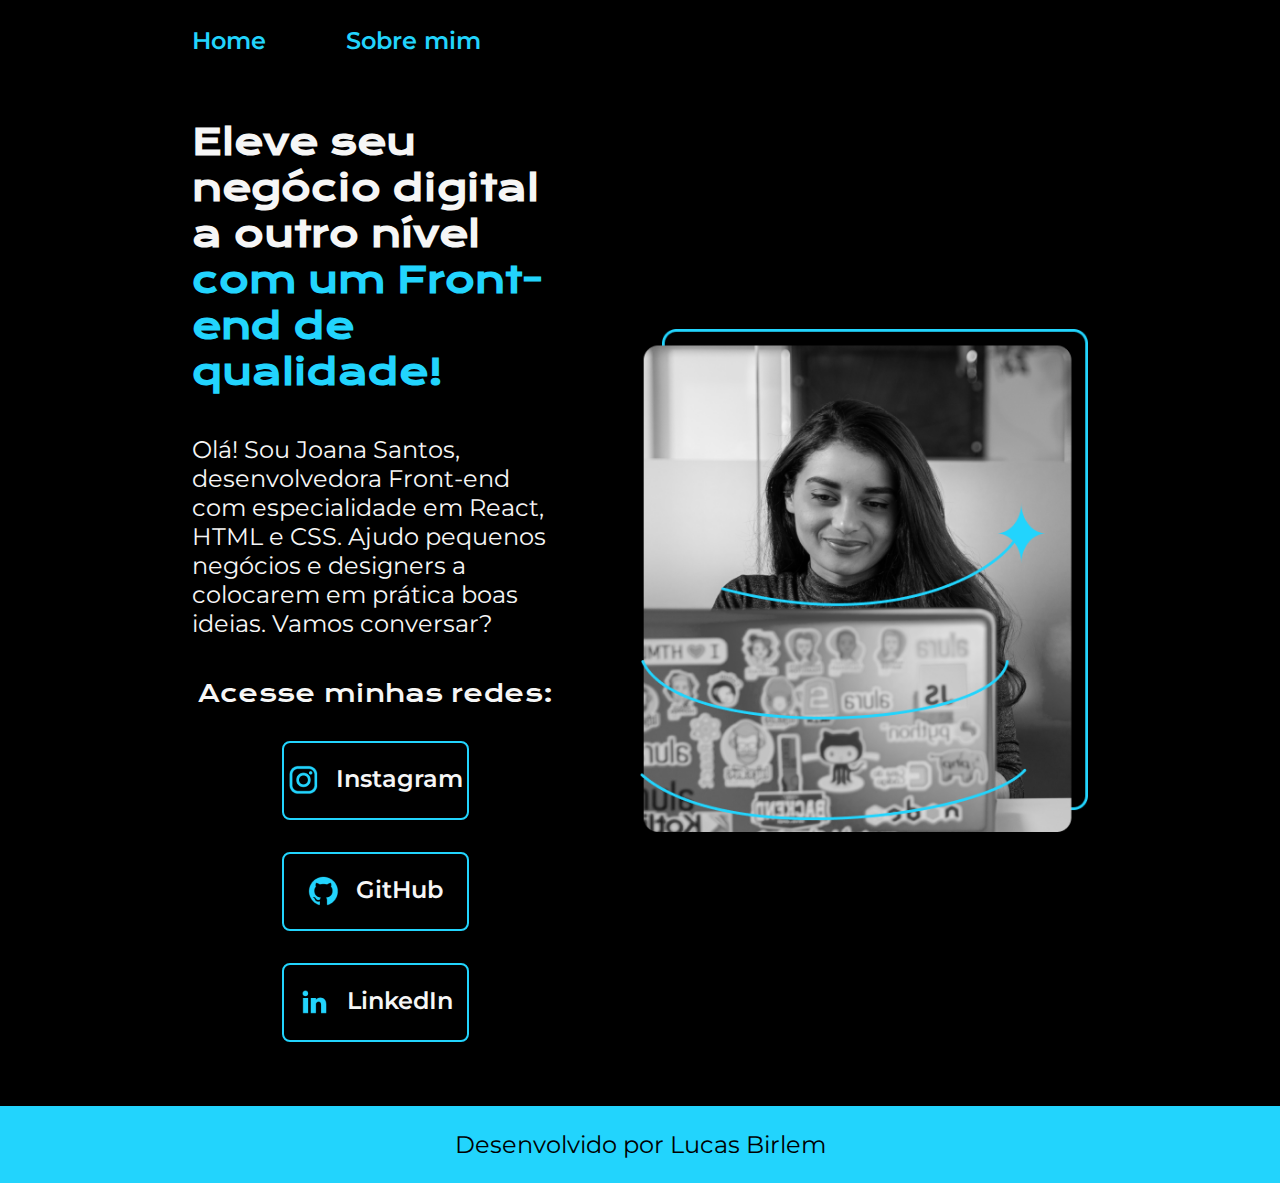
<file: index.html>
<!DOCTYPE html>
<html lang="pt-br">
<head>
    <meta charset="UTF-8"> 
    <meta http-equiv="X-UA-Compatible" content="IE=edge">
    <meta name="viewport" content="width=device-width, initial-scale=1.0">
    <title>Portifolio</title>
    <link rel="stylesheet" href="./styles/style.css">
</head>
<body>
    <header class="cabecalho">
        <nav class="cabecalho_menu">
            <a href="index.html" class="cabecalho_menu_link">Home</a>
            <a href="about.html" class="cabecalho_menu_link">Sobre mim</a>
        </nav>
    </header>
    <main class="apresentacao">
        <section class="apresentacao_conteudo">
            <h1 class="apresentacao_conteudo_titulo">Eleve seu negócio digital a outro nível 
            <strong class="titulo-destaque">com um Front-end de qualidade!
            </strong></h1>
            <p class="apresentacao_conteudo_texto">Olá! Sou Joana Santos, desenvolvedora 
            Front-end com especialidade em React, HTML e
            CSS. Ajudo pequenos negócios e designers a 
            colocarem em prática boas ideias. Vamos conversar?</p>
            <div class="apresentacao_links">
                <h2 class="apresentacao_links_subtitulo">Acesse minhas redes:</h2>
                <a class="apresentacao_links_navegacao" href="https://instagram.com/lucasbirlem">
                    <img src="assets/instagram.png" alt="Logo do Instagram">
                    Instagram
                </a>
                <a class="apresentacao_links_navegacao" href="https://github.com/lucasbirlem">
                    <img src="assets/github.png" alt="Logo do GitHub">
                    GitHub
                </a>
                <a class="apresentacao_links_navegacao" href="https://linkedin.com/lucasbirlem">
                    <img src="assets/linkedin.png" alt="Logo do LinkedIn">
                    LinkedIn
                </a>
            </div class="apresentacao_links">
        </section>
        <img class="apresentacao_imagem" src="./assets/imagem.png" alt="Foto da Joana Santos programando">
    </main>
    <footer class="rodape">
        <p>Desenvolvido por Lucas Birlem</p>
    </footer>
</body>
</html>
</file>
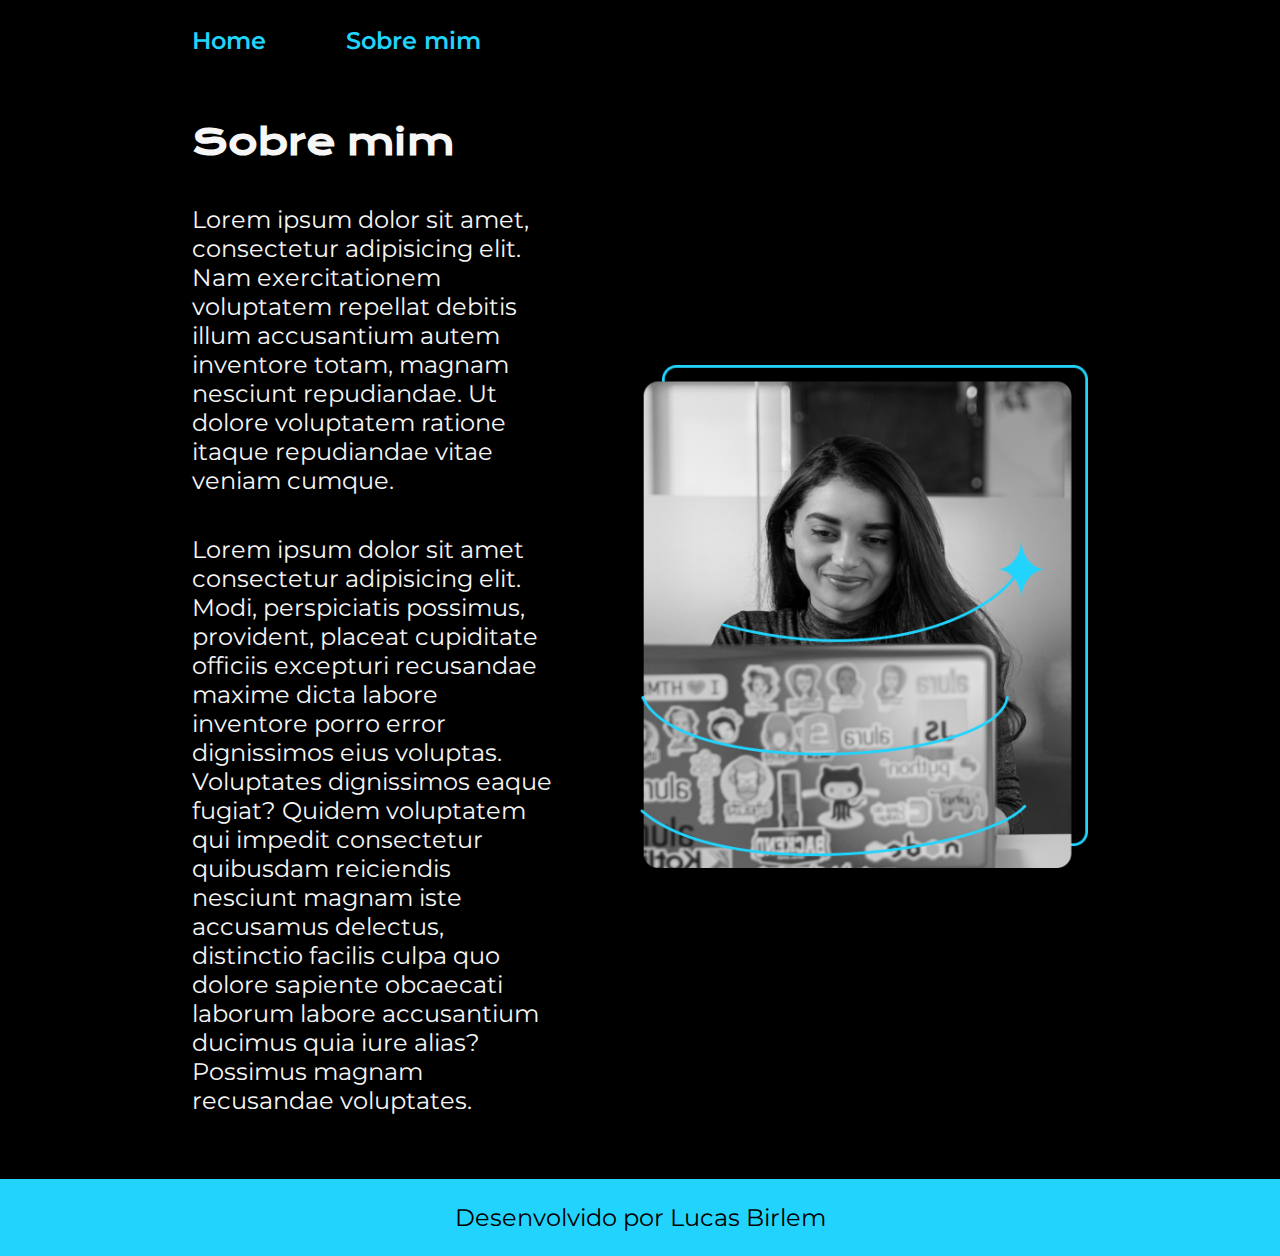
<file: about.html>
<!DOCTYPE html>
<html lang="pt-br">
<head>
    <meta charset="UTF-8">
    <meta name="viewport" content="width=device-width, initial-scale=1.0">
    <title>Sobre mim</title>
    <link rel="stylesheet" href="./styles/style.css">
</head>
<body>
    <header class="cabecalho">
        <nav class="cabecalho_menu">
            <a href="index.html" class="cabecalho_menu_link">Home</a>
            <a href="about.html" class="cabecalho_menu_link">Sobre mim</a>
        </nav>
    </header>

    <main class="apresentacao">
        <section class="apresentacao_conteudo">
            <h1 class="apresentacao_conteudo_titulo">Sobre mim</h1>
            <p class="apresentacao_conteudo_texto">Lorem ipsum dolor sit amet, consectetur adipisicing elit. Nam exercitationem voluptatem repellat debitis illum accusantium autem inventore totam, magnam nesciunt repudiandae. Ut dolore voluptatem ratione itaque repudiandae vitae veniam cumque.</p>
            <p class="apresentacao_conteudo_texto">Lorem ipsum dolor sit amet consectetur adipisicing elit. Modi, perspiciatis possimus, provident, placeat cupiditate officiis excepturi recusandae maxime dicta labore inventore porro error dignissimos eius voluptas. Voluptates dignissimos eaque fugiat?
            Quidem voluptatem qui impedit consectetur quibusdam reiciendis nesciunt magnam iste accusamus delectus, distinctio facilis culpa quo dolore sapiente obcaecati laborum labore accusantium ducimus quia iure alias? Possimus magnam recusandae voluptates.</p>
        </section>
        <img class="apresentacao_imagem" src="assets/imagem.png" alt="Foto da Joana">
    </main>

    <footer class="rodape">
        <p>Desenvolvido por Lucas Birlem</p>
    </footer>
</body>
</html>
</file>
<file: styles/style.css>
@import url('https://fonts.googleapis.com/css2?family=Krona+One&family=Montserrat:wght@400;600&display=swap');

:root {
    --cor-primaria: #000000;
    --cor-secundaria: #F6F6F6;
    --cor-terciaria: #22D4FD;
    --cor-hover: #272727;

    --fonte-principal: 'Krona One', sans-serif;
    --fonte-secundaria:'Montserrat', sans-serif;
}

* {
    margin: 0;
    padding: 0;
}

body{
    box-sizing: border-box;
    background-color: var(--cor-primaria);
    color: var(--cor-secundaria);
}

.cabecalho {
    padding: 2% 0% 0% 15%;
}

.cabecalho_menu {
    display: flex;
    gap: 80px;
}

.cabecalho_menu_link {
    font-family: var(--fonte-secundaria);
    font-weight: 600;
    font-size: 1.5rem;
    color: var(--cor-terciaria);
    text-decoration: none;
}

.apresentacao {
    padding: 5% 15%;
    display: flex;
    align-items: center;
    justify-content: space-between;
    gap: 82px;
}

.apresentacao_conteudo {
    width: 50%;
    display: flex;
    flex-direction: column;
    gap: 40px;
}

.apresentacao_conteudo_titulo {
    font-size: 2.25rem;
    font-family: var(--fonte-principal);
}

.titulo-destaque{
    color: var(--cor-terciaria);
}


.apresentacao_conteudo_texto {
    font-size: 1.5rem;
    font-family: var(--fonte-secundaria);
}

.apresentacao_links {
    display: flex;
    flex-direction: column;
    justify-content: space-between;
    align-items: center;
    gap: 32px;
}

.apresentacao_links_subtitulo {
    font-family: var(--fonte-principal);
    font-weight: 400;
    font-size: 1.5rem;
}

.apresentacao_links_navegacao {
    display: flex;
    justify-content: center;
    gap: 16px;
    border: 2px solid var(--cor-terciaria);
    width: 50%;
    text-align: center;
    text-decoration: none;
    color: var(--cor-secundaria);
    font-family: var(--fonte-secundaria);
    font-weight: 600;
    border-radius: 8px;
    font-size: 1.5rem;
    padding: 21.5px 0;
}

.apresentacao_links_link:hover {
    background-color: var(--cor-hover);
}

.apresentacao_imagem {
    width: 50%;
}

.rodape {
    font-family: var(--fonte-secundaria);
    font-size: 1.5rem;
    font-weight: 400;
    color: var(--cor-primaria);
    background-color: var(--cor-terciaria);
    padding: 24px;
    text-align: center;
}

@media (max-width: 1200px) {
    .cabecalho {
        padding: 10%;
    }

    .cabecalho_menu {
        justify-content: center;
    }
    
    .apresentacao {
        flex-direction: column-reverse;
        padding: 5%;
    }

    .apresentacao_conteudo {
        width: auto;
    }
}
</file>
